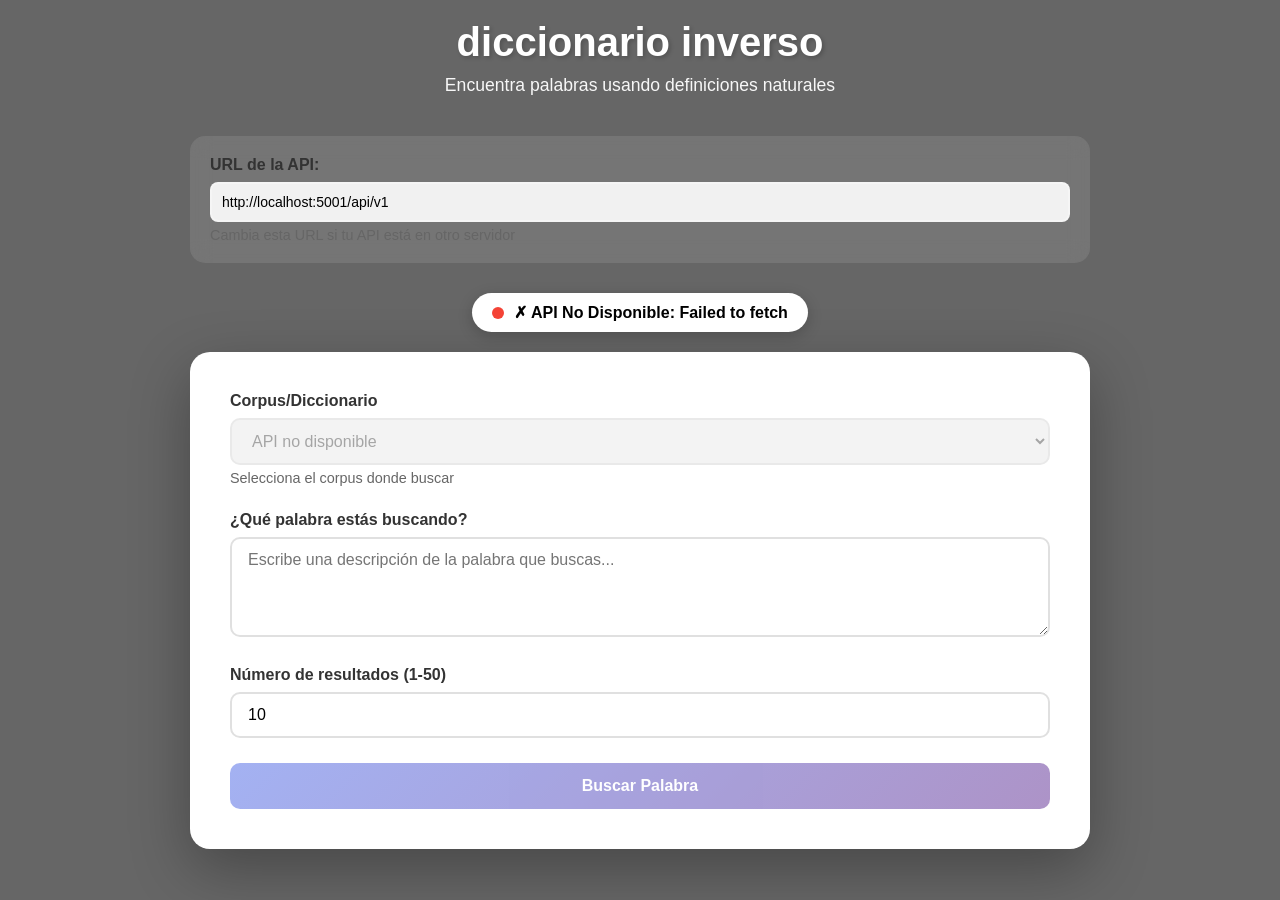
<file: cliente.html>
<!DOCTYPE html>
<html lang="es">
<head>
    <meta charset="UTF-8">
    <meta name="viewport" content="width=device-width, initial-scale=1.0">
    <title>Diccionario inverso</title>
    <style>
        * {
            margin: 0;
            padding: 0;
            box-sizing: border-box;
        }

        body {
            font-family: 'Segoe UI', Tahoma, Geneva, Verdana, sans-serif;
            /* background: linear-gradient(135deg, #667eea 0%, #764ba2 100%); */
            background-color: #666;
            min-height: 100vh;
            padding: 20px;
        }

        .container {
            max-width: 900px;
            margin: 0 auto;
        }

        .header {
            text-align: center;
            color: white;
            margin-bottom: 40px;
        }

        .header h1 {
            font-size: 2.5rem;
            margin-bottom: 10px;
            text-shadow: 2px 2px 4px rgba(0,0,0,0.2);
        }

        .header p {
            opacity: 0.95;
            font-size: 1.1rem;
        }

        .api-config {
            background: rgba(255,255,255,0.1);
            backdrop-filter: blur(10px);
            border-radius: 15px;
            padding: 20px;
            margin-bottom: 30px;
            color: white;
        }

        .api-config input {
            width: 100%;
            padding: 10px;
            border: 2px solid rgba(255,255,255,0.3);
            border-radius: 8px;
            background: rgba(255,255,255,0.9);
            font-size: 14px;
        }

        .api-config label {
            display: block;
            margin-bottom: 8px;
            font-weight: 600;
        }

        .status-bar {
            text-align: center;
            margin-bottom: 20px;
        }

        .status-badge {
            display: inline-flex;
            align-items: center;
            gap: 10px;
            padding: 10px 20px;
            border-radius: 25px;
            font-weight: 600;
            background: white;
            box-shadow: 0 4px 15px rgba(0, 0, 0, 0.2);
            transition: all 0.3s;
        }

        .status-dot {
            width: 12px;
            height: 12px;
            border-radius: 50%;
            background: #4caf50;
        }

        .status-dot.offline {
            background: #f44336;
        }

        .status-dot.loading {
            background: #ff9800;
            animation: pulse 1.5s infinite;
        }

        @keyframes pulse {
            0%, 100% { opacity: 1; transform: scale(1); }
            50% { opacity: 0.6; transform: scale(0.9); }
        }

        .search-card {
            background: white;
            border-radius: 20px;
            padding: 40px;
            box-shadow: 0 20px 60px rgba(0, 0, 0, 0.3);
            margin-bottom: 30px;
        }

        .form-group {
            margin-bottom: 25px;
        }

        label {
            display: block;
            font-weight: 600;
            margin-bottom: 8px;
            color: #333;
        }

        select, input, textarea {
            width: 100%;
            padding: 12px 16px;
            border: 2px solid #e0e0e0;
            border-radius: 10px;
            font-size: 16px;
            transition: all 0.3s;
            font-family: inherit;
        }

        select:focus, input:focus, textarea:focus {
            outline: none;
            border-color: #667eea;
            box-shadow: 0 0 0 3px rgba(102, 126, 234, 0.1);
        }

        textarea {
            resize: vertical;
            min-height: 100px;
        }

        .btn {
            background: linear-gradient(135deg, #667eea 0%, #764ba2 100%);
            color: white;
            border: none;
            padding: 14px 32px;
            font-size: 16px;
            font-weight: 600;
            border-radius: 10px;
            cursor: pointer;
            transition: all 0.3s;
            width: 100%;
        }

        .btn:hover:not(:disabled) {
            transform: translateY(-2px);
            box-shadow: 0 10px 30px rgba(102, 126, 234, 0.4);
        }

        .btn:active {
            transform: translateY(0);
        }

        .btn:disabled {
            opacity: 0.6;
            cursor: not-allowed;
        }

        .results-card {
            background: white;
            border-radius: 20px;
            padding: 30px;
            box-shadow: 0 20px 60px rgba(0, 0, 0, 0.3);
            display: none;
        }

        .results-card.show {
            display: block;
            animation: slideUp 0.3s ease-out;
        }

        @keyframes slideUp {
            from {
                opacity: 0;
                transform: translateY(20px);
            }
            to {
                opacity: 1;
                transform: translateY(0);
            }
        }

        .results-header {
            display: flex;
            justify-content: space-between;
            align-items: center;
            margin-bottom: 20px;
            padding-bottom: 15px;
            border-bottom: 2px solid #f0f0f0;
        }

        .results-header h2 {
            color: #333;
            font-size: 1.5rem;
        }

        .info-badge {
            background: linear-gradient(135deg, #667eea 0%, #764ba2 100%);
            color: white;
            padding: 8px 16px;
            border-radius: 20px;
            font-size: 0.9rem;
            font-weight: 600;
        }

        .result-item {
            padding: 15px 20px;
            margin-bottom: 10px;
            background: #f8f9fa;
            border-radius: 10px;
            display: flex;
            justify-content: space-between;
            align-items: center;
            transition: all 0.3s;
            opacity: 0;
            animation: fadeIn 0.3s ease-out forwards;
        }

        .result-item:nth-child(1) { animation-delay: 0.05s; }
        .result-item:nth-child(2) { animation-delay: 0.1s; }
        .result-item:nth-child(3) { animation-delay: 0.15s; }
        .result-item:nth-child(4) { animation-delay: 0.2s; }
        .result-item:nth-child(5) { animation-delay: 0.25s; }

        @keyframes fadeIn {
            from {
                opacity: 0;
                transform: translateX(-10px);
            }
            to {
                opacity: 1;
                transform: translateX(0);
            }
        }

        .result-item:hover {
            background: #e9ecef;
            transform: translateX(5px);
        }

        .result-word {
            font-size: 1.1rem;
            font-weight: 600;
            color: #667eea;
        }

        .result-rank {
            color: #999;
            font-size: 0.9rem;
            margin-right: 10px;
        }

        .result-score {
            background: linear-gradient(135deg, #667eea 0%, #764ba2 100%);
            color: white;
            padding: 6px 12px;
            border-radius: 20px;
            font-size: 0.9rem;
            font-weight: 600;
        }

        .loading {
            text-align: center;
            padding: 40px;
            color: #667eea;
            font-size: 1.1rem;
        }

        .loading::after {
            content: '...';
            animation: dots 1.5s steps(4, end) infinite;
        }

        @keyframes dots {
            0%, 20% { content: '.'; }
            40% { content: '..'; }
            60%, 100% { content: '...'; }
        }

        .error {
            background: #fee;
            color: #c33;
            padding: 15px 20px;
            border-radius: 10px;
            margin-top: 15px;
            font-weight: 500;
        }

        .empty-state {
            text-align: center;
            padding: 40px;
            color: #999;
        }

        .empty-state svg {
            width: 80px;
            height: 80px;
            margin-bottom: 20px;
            opacity: 0.5;
        }

        .help-text {
            font-size: 0.9rem;
            color: #666;
            margin-top: 5px;
        }

        .examples {
            background: #f8f9fa;
            padding: 15px;
            border-radius: 10px;
            margin-top: 15px;
        }

        .examples h4 {
            color: #667eea;
            margin-bottom: 10px;
            font-size: 0.9rem;
        }

        .example-item {
            padding: 8px 12px;
            background: white;
            border-radius: 5px;
            margin-bottom: 5px;
            cursor: pointer;
            transition: all 0.2s;
            font-size: 0.9rem;
        }

        .example-item:hover {
            background: #667eea;
            color: white;
        }
    </style>
</head>
<body>
    <div class="container">
        <div class="header">
            <h1> diccionario inverso</h1>
            <p>Encuentra palabras usando definiciones naturales</p>
        </div>

        <!-- Configuración de API -->
        <div class="api-config">
            <label for="apiUrl"> URL de la API:</label>
            <input type="text" id="apiUrl" value="http://localhost:5001/api/v1" placeholder="http://localhost:5001/api/v1">
            <p class="help-text">Cambia esta URL si tu API está en otro servidor</p>
        </div>

        <!-- Estado de conexión -->
        <div class="status-bar">
            <div class="status-badge">
                <div class="status-dot loading" id="statusDot"></div>
                <span id="statusText">Conectando con API...</span>
            </div>
        </div>

        <!-- Formulario de búsqueda -->
        <div class="search-card">
            <form id="searchForm">
                <div class="form-group">
                    <label for="diccionario"> Corpus/Diccionario</label>
                    <select id="diccionario" required disabled>
                        <option value="">Cargando diccionarios...</option>
                    </select>
                    <p class="help-text">Selecciona el corpus donde buscar</p>
                </div>

                <div class="form-group">
                    <label for="definicion">
                         ¿Qué palabra estás buscando?
                    </label>
                    <textarea 
                        id="definicion" 
                        placeholder="Escribe una descripción de la palabra que buscas..."
                        required
                    ></textarea>
                    
                    
                </div>

                <div class="form-group">
                    <label for="topK"> Número de resultados (1-50)</label>
                    <input type="number" id="topK" value="10" min="1" max="50">
                </div>

                <button type="submit" class="btn" id="searchBtn" disabled>
                     Buscar Palabra
                </button>
            </form>
        </div>

        <!-- Resultados -->
        <div class="results-card" id="resultsCard">
            <div class="results-header">
                <h2> Resultados</h2>
                <span class="info-badge" id="resultCount">0 palabras</span>
            </div>
            <div id="resultsContainer"></div>
        </div>
    </div>

    <script>
        // Estado global
        let API_URL = 'http://localhost:5001/api/v1';
        let diccionariosDisponibles = [];

        // Elementos del DOM
        const apiUrlInput = document.getElementById('apiUrl');
        const statusDot = document.getElementById('statusDot');
        const statusText = document.getElementById('statusText');
        const form = document.getElementById('searchForm');
        const diccionarioSelect = document.getElementById('diccionario');
        const definicionInput = document.getElementById('definicion');
        const topKInput = document.getElementById('topK');
        const searchBtn = document.getElementById('searchBtn');
        const resultsCard = document.getElementById('resultsCard');
        const resultsContainer = document.getElementById('resultsContainer');
        const resultCount = document.getElementById('resultCount');

        // Actualizar URL de API
        apiUrlInput.addEventListener('change', (e) => {
            API_URL = e.target.value.trim();
            console.log('Nueva URL de API:', API_URL);
            inicializar();
        });

        // Ejemplos clickeables
        document.querySelectorAll('.example-item').forEach(item => {
            item.addEventListener('click', () => {
                definicionInput.value = item.dataset.example;
                definicionInput.focus();
            });
        });

        // Actualizar estado visual
        function setStatus(type, message) {
            statusText.textContent = message;
            statusDot.className = 'status-dot';
            
            if (type === 'success') {
                statusDot.classList.add('online');
                statusDot.style.background = '#4caf50';
            } else if (type === 'error') {
                statusDot.classList.add('offline');
                statusDot.style.background = '#f44336';
            } else if (type === 'loading') {
                statusDot.classList.add('loading');
                statusDot.style.background = '#ff9800';
            }
        }

        // Verificar estado de la API
        async function verificarAPI() {
            try {
                setStatus('loading', 'Verificando API...');
                const response = await fetch(`${API_URL}/health`, {
                    method: 'GET',
                    headers: { 'Accept': 'application/json' }
                });
                
                if (!response.ok) {
                    throw new Error(`HTTP ${response.status}`);
                }
                
                const data = await response.json();
                
                if (data.ok) {
                    setStatus('success', `✓ API Conectada (${data.diccionarios_cargados || 0} dic. en cache)`);
                    return true;
                }
                
                throw new Error('Respuesta inválida de API');
            } catch (error) {
                console.error('Error verificando API:', error);
                setStatus('error', `✗ API No Disponible: ${error.message}`);
                diccionarioSelect.innerHTML = '<option value="">API no disponible</option>';
                diccionarioSelect.disabled = true;
                searchBtn.disabled = true;
                return false;
            }
        }

        // Cargar diccionarios disponibles
        async function cargarDiccionarios() {
            try {
                setStatus('loading', 'Cargando diccionarios...');
                const response = await fetch(`${API_URL}/diccionarios`);
                const data = await response.json();
                
                if (!data.ok) {
                    throw new Error(data.error || 'Error desconocido');
                }
                
                diccionariosDisponibles = data.diccionarios;
                
                if (diccionariosDisponibles.length === 0) {
                    diccionarioSelect.innerHTML = '<option value="">No hay diccionarios procesados</option>';
                    diccionarioSelect.disabled = true;
                    searchBtn.disabled = true;
                    setStatus('error', ' No hay diccionarios disponibles');
                    
                    resultsContainer.innerHTML = `
                        <div class="empty-state">
                            <svg fill="none" stroke="currentColor" viewBox="0 0 24 24">
                                <path stroke-linecap="round" stroke-linejoin="round" stroke-width="2" d="M12 6.253v13m0-13C10.832 5.477 9.246 5 7.5 5S4.168 5.477 3 6.253v13C4.168 18.477 5.754 18 7.5 18s3.332.477 4.5 1.253m0-13C13.168 5.477 14.754 5 16.5 5c1.747 0 3.332.477 4.5 1.253v13C19.832 18.477 18.247 18 16.5 18c-1.746 0-3.332.477-4.5 1.253"></path>
                            </svg>
                            <h3>No hay diccionarios procesados</h3>
                            <p>Primero debes crear diccionarios usando c3.py</p>
                        </div>
                    `;
                    resultsCard.classList.add('show');
                    return false;
                }
                
                // Poblar select con diccionarios
                diccionarioSelect.innerHTML = '<option value="">Selecciona un diccionario...</option>';
                diccionariosDisponibles.forEach(dic => {
                    const option = document.createElement('option');
                    option.value = dic.nombre;
                    option.textContent = `${dic.nombre} (${dic.nodos.toLocaleString()} palabras)`;
                    diccionarioSelect.appendChild(option);
                });
                
                diccionarioSelect.disabled = false;
                searchBtn.disabled = false;
                setStatus('success', `✓ ${diccionariosDisponibles.length} diccionario(s) disponible(s)`);
                return true;
                
            } catch (error) {
                console.error('Error cargando diccionarios:', error);
                setStatus('error', `✗ Error: ${error.message}`);
                diccionarioSelect.innerHTML = '<option value="">Error al cargar</option>';
                diccionarioSelect.disabled = true;
                searchBtn.disabled = true;
                return false;
            }
        }

        // Realizar búsqueda
        async function buscar(diccionario, definicion, topK) {
            try {
                const response = await fetch(`${API_URL}/buscar`, {
                    method: 'POST',
                    headers: {
                        'Content-Type': 'application/json',
                        'Accept': 'application/json'
                    },
                    body: JSON.stringify({
                        diccionario: diccionario,
                        definicion: definicion,
                        top_k: topK
                    })
                });

                if (!response.ok) {
                    const errorData = await response.json();
                    throw new Error(errorData.error || `HTTP ${response.status}`);
                }

                const data = await response.json();
                
                if (!data.ok) {
                    throw new Error(data.error || 'Error en la búsqueda');
                }

                return data;
            } catch (error) {
                throw error;
            }
        }

        // Mostrar resultados
        function mostrarResultados(data) {
            resultsContainer.innerHTML = '';
            
            if (!data.resultados || data.resultados.length === 0) {
                resultsContainer.innerHTML = `
                    <div class="empty-state">
                        <svg fill="none" stroke="currentColor" viewBox="0 0 24 24">
                            <path stroke-linecap="round" stroke-linejoin="round" stroke-width="2" d="M21 21l-6-6m2-5a7 7 0 11-14 0 7 7 0 0114 0z"></path>
                        </svg>
                        <h3>No se encontraron resultados</h3>
                        <p>Intenta con una descripción diferente</p>
                    </div>
                `;
                resultCount.textContent = '0 palabras';
                resultsCard.classList.add('show');
                return;
            }

            resultCount.textContent = `${data.resultados.length} palabra${data.resultados.length !== 1 ? 's' : ''}`;

            data.resultados.forEach((resultado, index) => {
                const item = document.createElement('div');
                item.className = 'result-item';
                
                item.innerHTML = `
                    <div>
                        <span class="result-rank">#${index + 1}</span>
                        <span class="result-word">${resultado.palabra}</span>
                    </div>
                    <span class="result-score">${(resultado.score * 100).toFixed(1)}%</span>
                `;
                
                resultsContainer.appendChild(item);
            });

            resultsCard.classList.add('show');
            resultsCard.scrollIntoView({ behavior: 'smooth', block: 'nearest' });
        }

        // Mostrar error
        function mostrarError(mensaje) {
            resultsContainer.innerHTML = `
                <div class="error">
                     <strong>Error:</strong> ${mensaje}
                </div>
            `;
            resultsCard.classList.add('show');
        }

        // Manejar envío del formulario
        form.addEventListener('submit', async (e) => {
            e.preventDefault();
            
            const diccionario = diccionarioSelect.value;
            const definicion = definicionInput.value.trim();
            const topK = parseInt(topKInput.value);

            if (!diccionario) {
                alert('Por favor selecciona un diccionario');
                return;
            }

            if (!definicion) {
                alert('Por favor escribe una definición');
                return;
            }

            // Mostrar loading
            searchBtn.disabled = true;
            searchBtn.textContent = ' Buscando...';
            resultsContainer.innerHTML = '<div class="loading">Analizando definición y buscando palabras</div>';
            resultsCard.classList.add('show');
            setStatus('loading', 'Procesando búsqueda...');

            try {
                const data = await buscar(diccionario, definicion, topK);
                mostrarResultados(data);
                setStatus('success', `✓ Búsqueda completada`);
            } catch (error) {
                console.error('Error en búsqueda:', error);
                mostrarError(error.message);
                setStatus('error', `✗ Error en búsqueda`);
            } finally {
                searchBtn.disabled = false;
                searchBtn.textContent = ' Buscar Palabra';
            }
        });

        // Inicialización
        async function inicializar() {
            console.log('Inicializando aplicación...');
            const apiOk = await verificarAPI();
            if (apiOk) {
                await cargarDiccionarios();
            }
        }

        // Iniciar cuando cargue la página
        window.addEventListener('load', inicializar);
    </script>
</body>
</html>
</file>
